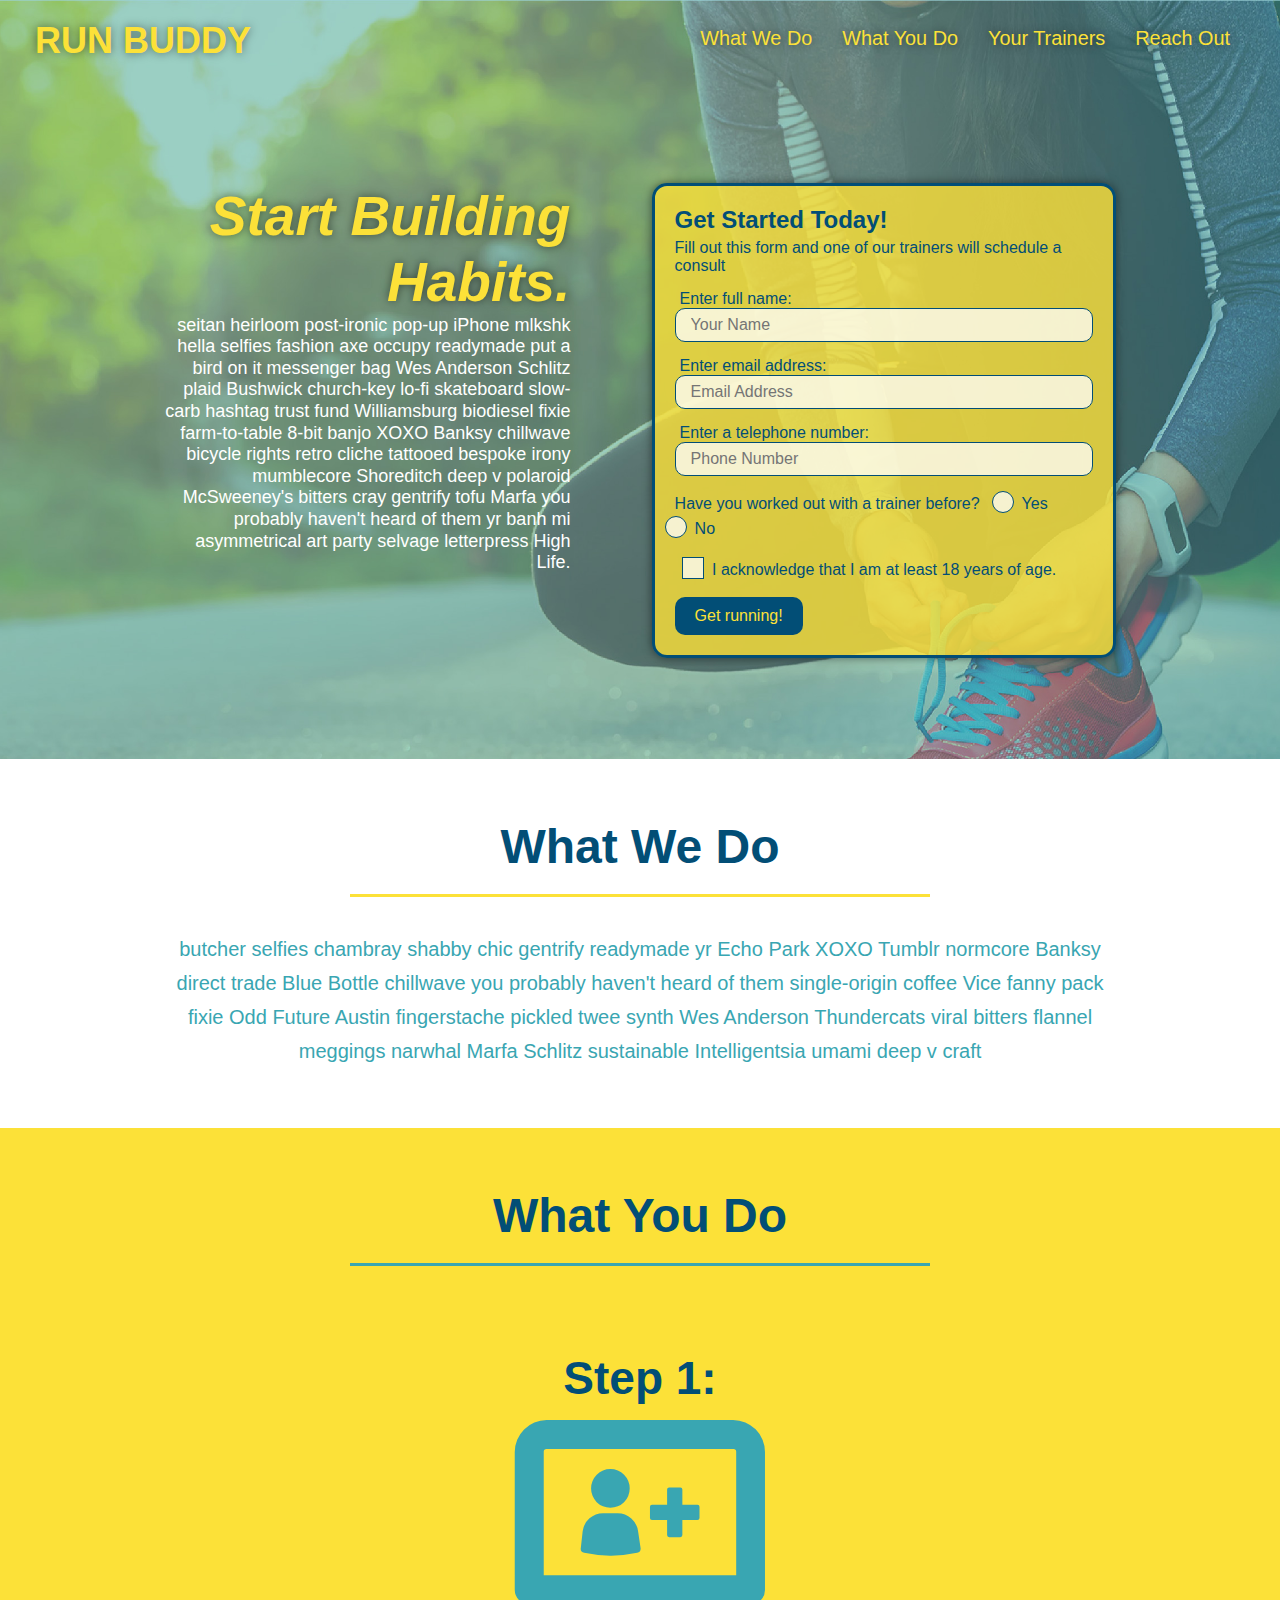
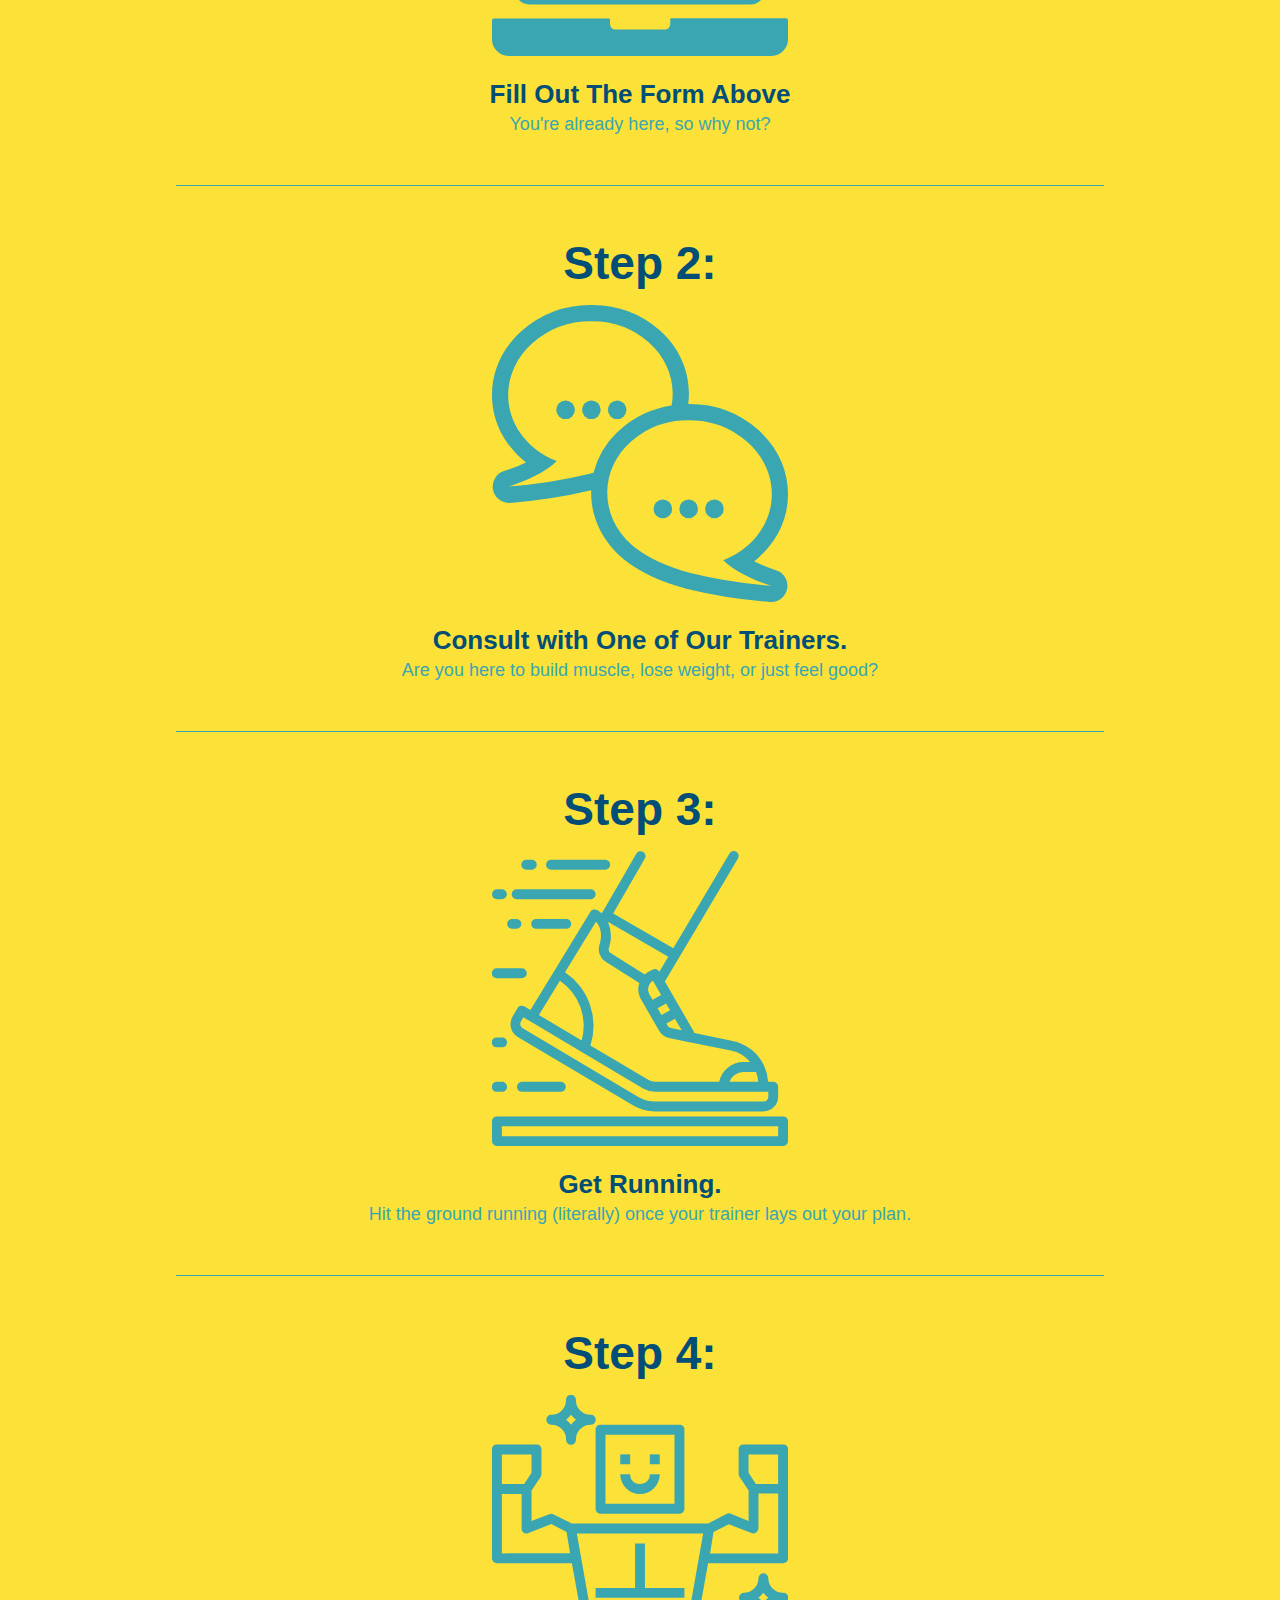
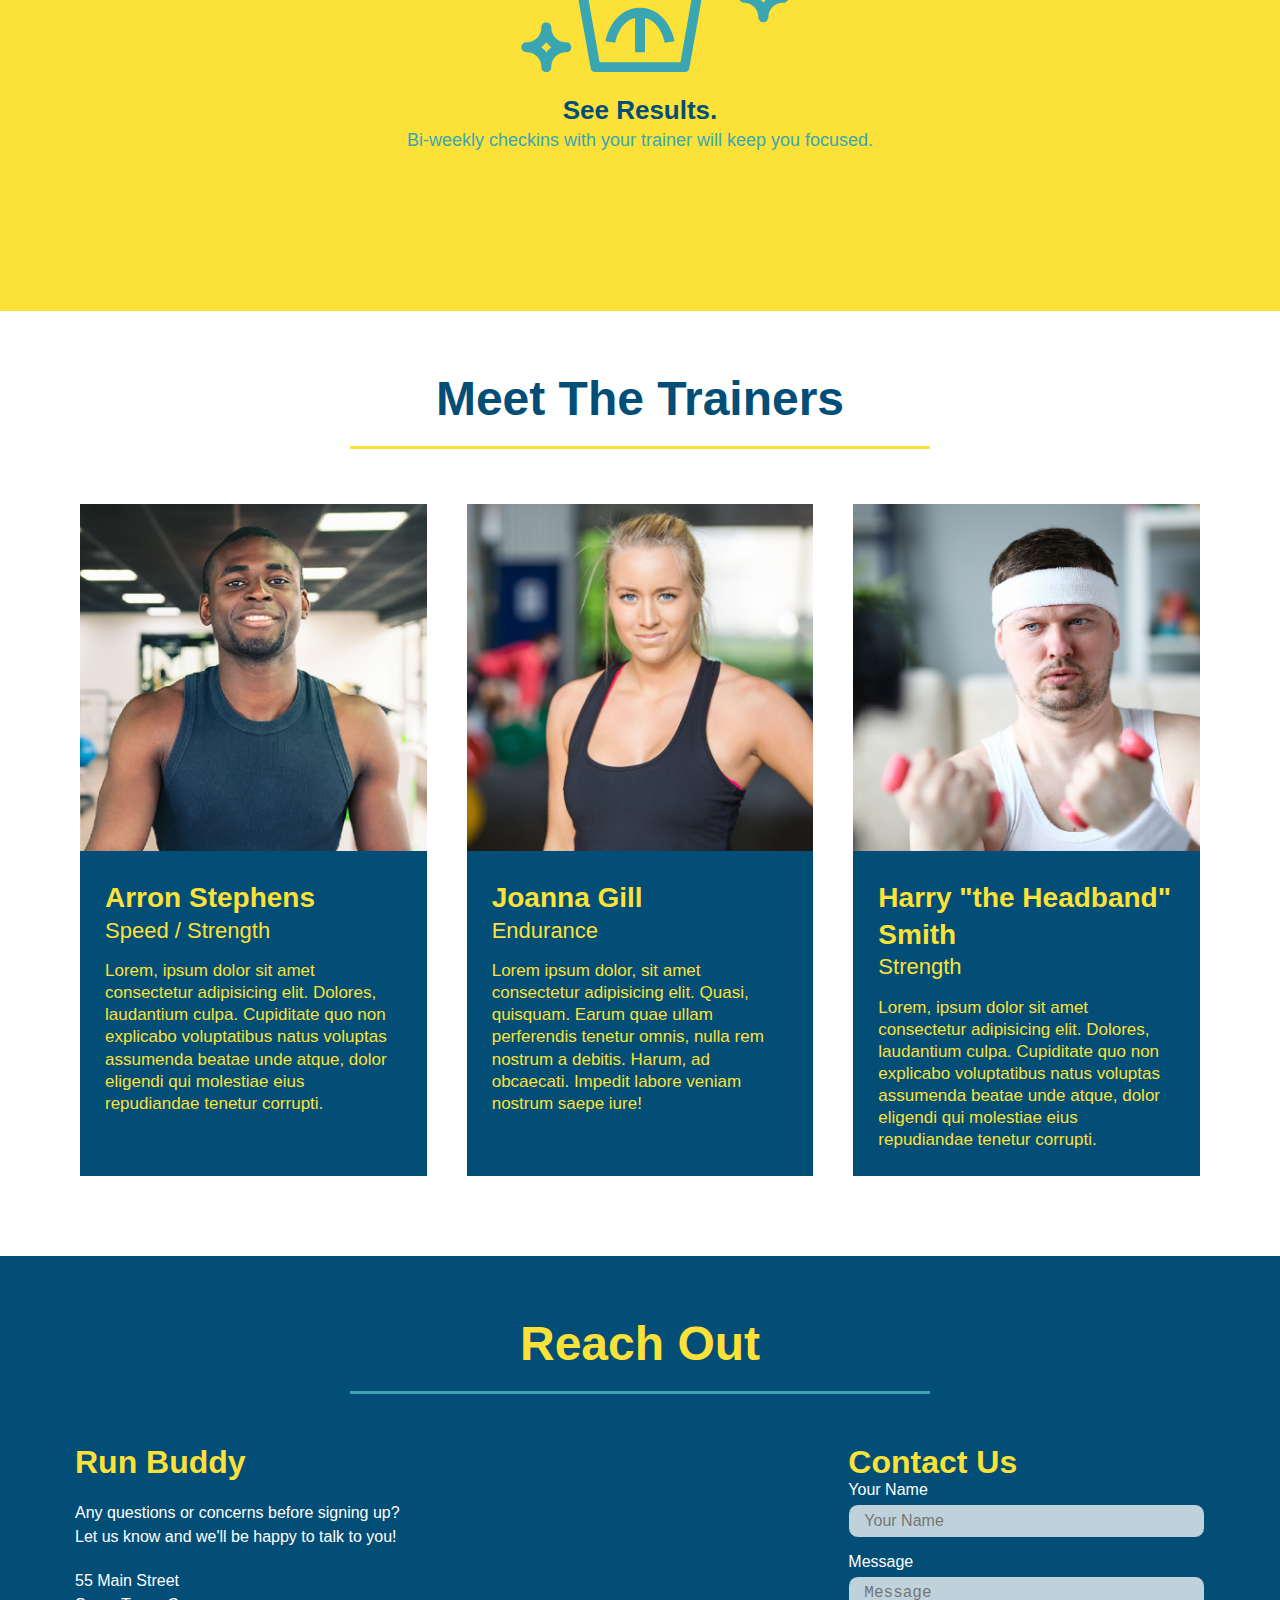
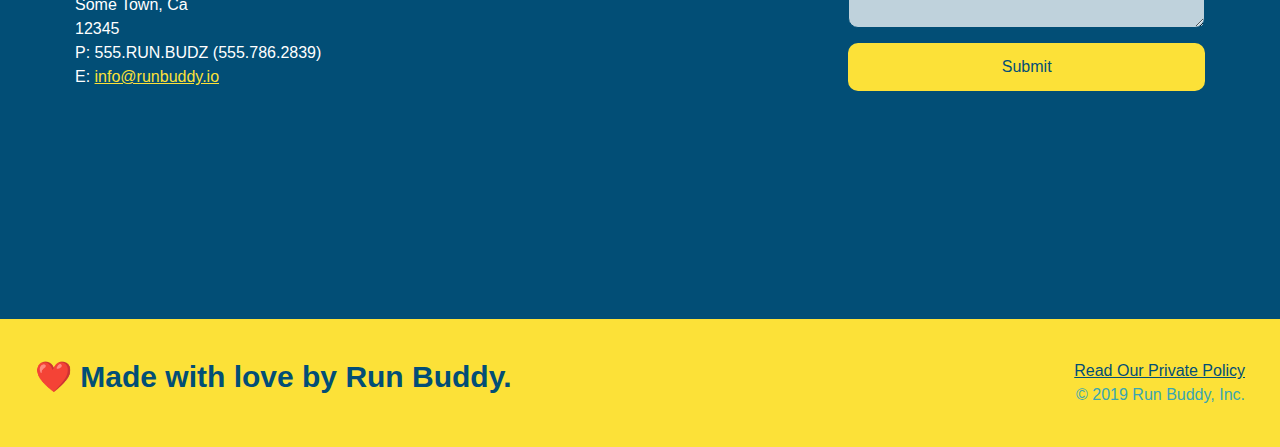
<file: index.html>
<!DOCTYPE html>
<html lang="en">
    <head>
        <link rel="stylesheet" href="./assets/css/style.css" />
        <meta charset="utf-8" />
        <meta name="viewport" content="width=device-width, initial-scale=1.0"/>
        <title>Run Buddy</title>
    </head>
    <body>

    <!--navigation-->    
        <header>
            <h1>
                <a href="./index.html">RUN BUDDY</a>
            </h1>
                <nav>
                    <!--unordered list element-->
                        <ul>
                        <!--list item element-->    
                            <li>
                                <!--anchor element-->
                                    <a href="#what-we-do">What We Do</a>
                            </li>
                            <li>
                                    <a href="#what-you-do">What You Do</a>
                            </li>
                            <li>
                                    <a href="#your-trainers">Your Trainers</a>
                            </li>
                            <li>
                                    <a href="#reach-out">Reach Out</a>
                            </li>
                        </ul>
                </nav>
        </header>
    
    <!--hero/jumbotron-->
        <section class="hero">
            <div class="hero-cta">
                <h2>Start Building Habits.</h2>
                <p>
                  seitan heirloom post-ironic pop-up iPhone mlkshk hella selfies fashion axe occupy readymade put a bird on it messenger bag Wes Anderson Schlitz plaid Bushwick church-key lo-fi skateboard slow-carb hashtag trust fund Williamsburg biodiesel fixie farm-to-table 8-bit banjo XOXO Banksy chillwave bicycle rights retro cliche tattooed bespoke irony mumblecore Shoreditch deep v polaroid McSweeney's bitters cray gentrify tofu Marfa you probably haven't heard of them yr banh mi asymmetrical art party selvage letterpress High Life.
                </p>
              </div>
            <div class="hero-form">
                <h3>Get Started Today!</h3>
                <p>Fill out this form and one of our trainers will schedule a consult</p>
                    <!--add form element-->
                        <form>
                            <label for="name">Enter full name:</label>
                            <input type="text" placeholder="Your Name" name="name" id="name" class="form-input"/>
                            <label for="email">Enter email address:</label>
                            <input type="email" placeholder="Email Address" name="email" id="email" class="form-input"/>
                            <label for="phone">Enter a telephone number:</label>
                            <input type="phone" placeholder="Phone Number" name="phone" id="phone" class="form-input"/>
                                <p>
                                    Have you worked out with a trainer before?
                                    <span class="radio-wrapper">
                                        <input type="radio" name="trainer-confirm" id="trainer-yes" />
                                        <label for="trainer-yes">Yes</label>
                                    </span>
                                    <span class="radio-wrapper">
                                        <input type="radio" name="trainer-confirm" id="trainer-no" />
                                        <label for="trainer-no">No</label>
                                    </span>
                                </p>
                                <p>
                                    <span class="checkbox-wrapper">
                                        <input type="checkbox" name="age-confirm" id="checkbox" />
                                        <label for="checkbox">I acknowledge that I am at least 18 years of age.</label>
                                    </span>
                                </p>
                                <button type="submit">Get running!</button>
                        </form>
            </div>
        </section>

    <!--"what we do" section-->    
        <section id="what-we-do" class="intro">
            <div class="flex-row">
            <h2 class="section-title primary-border">What We Do</h2>
            </div>
                <div class="flex-row">
                <p>
                    butcher selfies chambray shabby chic gentrify readymade yr Echo Park XOXO Tumblr normcore Banksy direct trade Blue Bottle chillwave you probably haven't heard of them single-origin coffee Vice fanny pack fixie Odd Future Austin fingerstache pickled twee synth Wes Anderson Thundercats viral bitters flannel meggings narwhal Marfa Schlitz sustainable Intelligentsia umami deep v craft
                </p>
                </div>
        </section>
    <!--"what you do" section-->
        <section id="what-you-do" class="steps">
            <div class="flex-row">
            <h2 class="section-title secondary-border">What You Do</h2>
            </div>

                <div class="step">
                    <h3>Step 1:</h3>
                    <div class="step-info">
                        <div class="step-img"> 
                            <img src="assets/images/step-1.svg" alt="" />
                        </div>    
                        <div class="step-text"> 
                            <h4>Fill Out The Form Above</h4>   
                            <p>You're already here, so why not?</p>
                        </div>
                    </div>    
                </div>    

                <div class="step">
                    <h3>Step 2:</h3>
                    <div class="step-info">
                        <div class="step-img">
                            <img src="assets/images/step-2.svg" alt="" />    
                    </div>    
                    <div class="step-text">
                            <h4>Consult with One of Our Trainers.</h4>
                            <p>Are you here to build muscle, lose weight, or just feel good?</p>
                        </div>    
                    </div>    
                </div>
                
                <div class="step">
                    <h3>Step 3: </h3>
                    <div class="step-info">
                        <div class="step-img">
                            <img src="assets/images/step-3.svg" alt="" />
                    </div>
                    <div class="step-text">
                            <h4>Get Running.</h4>
                            <p>Hit the ground running (literally) once your trainer lays out your plan.</p>
                        </div>    
                    </div>
                </div>

                <div class="step">
                    <h3>Step 4:</h3>
                    <div class="step-info">
                        <div class="step-img">
                            <img src="assets/images/step-4.svg" alt="" />
                    </div>
                    <div class="step-text">
                            <h4>See Results.</h4>
                            <p>Bi-weekly checkins with your trainer will keep you focused.</p>
                        </div>
                    </div>
                </div>

        </section>

    <!--"meet the trainers" section-->
        <section id="your-trainers">
            <div class="flex-row">
            <h2 class="section-title primary-border">Meet The Trainers</h2>
            </div>

                <!--first trainer bio-->
            <div class="trainers">    

                <article class="trainer">
                    <img src="assets/images/trainer-1.jpg" alt="Arron Stephens in his workout clothes, ready to pump iron"/>
                        <div class="trainer-bio">
                            <h3 class="trainer-name">Arron Stephens</h3>
                            <h4 class="trainer-role">Speed / Strength</h4>
                            <p>
                                Lorem, ipsum dolor sit amet consectetur adipisicing elit. Dolores, laudantium culpa. Cupiditate quo non explicabo voluptatibus natus voluptas assumenda beatae unde atque, dolor eligendi qui molestiae eius repudiandae tenetur corrupti.
                            </p>
                        </div>
                </article>
            
                <!--second trainer bio-->
            
                <article class="trainer">
                    <img src="assets/images/trainer-2.jpg" alt="Joanna Gill cooling off after a workout"/>
                        <div class="trainer-bio">
                            <h3 class="trainer-name">Joanna Gill</h3>
                            <h4 class="trainer-role">Endurance</h4>
                            <p>
                                Lorem ipsum dolor, sit amet consectetur adipisicing elit. Quasi, quisquam. Earum quae ullam perferendis tenetur omnis, nulla rem nostrum a debitis. Harum, ad obcaecati. Impedit labore veniam nostrum saepe iure!
                            </p>
                        </div>
                </article>
            
                <!--third trainer bio-->
           
                <article class="trainer">
                    <img src="assets/images/trainer-3.jpg" alt="Harry Smith wearing a headband lifting comically small pink weights"/>
                        <div class="trainer-bio">
                            <h3 class="trainer-name">Harry "the Headband" Smith</h3>
                            <h4 class="trainer-role">Strength</h4>
                            <p>
                                Lorem, ipsum dolor sit amet consectetur adipisicing elit. Dolores, laudantium culpa. Cupiditate quo non explicabo voluptatibus natus voluptas assumenda beatae unde atque, dolor eligendi qui molestiae eius repudiandae tenetur corrupti.
                            </p>
                        </div>
                </article>

            </div>

        </section>

    <!--"reach out" section-->
        <section id="reach-out" class="contact">
            <div class="flex-row">
            <h2 class="section-title secondary-border">Reach Out</h2>
            </div>
                <div class="contact-info">
                    <div>
                        <h3>Run Buddy</h3>
                        <p>
                            Any questions or concerns before signing up? <br> 
                            Let us know and we'll be happy to talk to you!
                        </p>
                        <address>
                            55 Main Street <br>
                            Some Town, Ca <br>
                            12345 <br>
                            P: 555.RUN.BUDZ (555.786.2839) <br>
                            E: <a href="mailto:info@runbuddy.io">info@runbuddy.io</a>
                        </address>
                    </div>

                    <div class="contact-form">
                        <h3>Contact Us</h3>
                        <form>
                           <label for="contact-name">Your Name</label>
                           <input type="text" id="contact-name" placeholder="Your Name" />
                      
                           <label for="contact-message">Message</label>
                           <textarea id="contact-message" placeholder="Message"></textarea>
                      
                           <button type="submit">Submit</button>
                          </form>
                      </div>

                    <iframe src="https://www.google.com/maps/embed?pb=!1m18!1m12!1m3!1d2932.0884451935235!2d-84.48436594865197!3d42.7018479790632!2m3!1f0!2f0!3f0!3m2!1i1024!2i768!4f13.1!3m3!1m2!1s0x8822c259da888d63%3A0x6e9898ab05aa3b3f!2sMichigan%20State%20University!5e0!3m2!1sen!2sus!4v1643649991182!5m2!1sen!2sus" 
                    width="600" height="450" style="border:0;" allowfullscreen="" loading="lazy"></iframe>      
            </div>
        </section>
        
<!--footer-->
        <footer>
        <h2>❤️ Made with love by Run Buddy.</h2>
            <div>
                <a href="./private-policy.html"> Read Our Private Policy</a><br />
                &copy; 2019 Run Buddy, Inc.
            </div>
        </footer>
    </body>
</html>
</file>
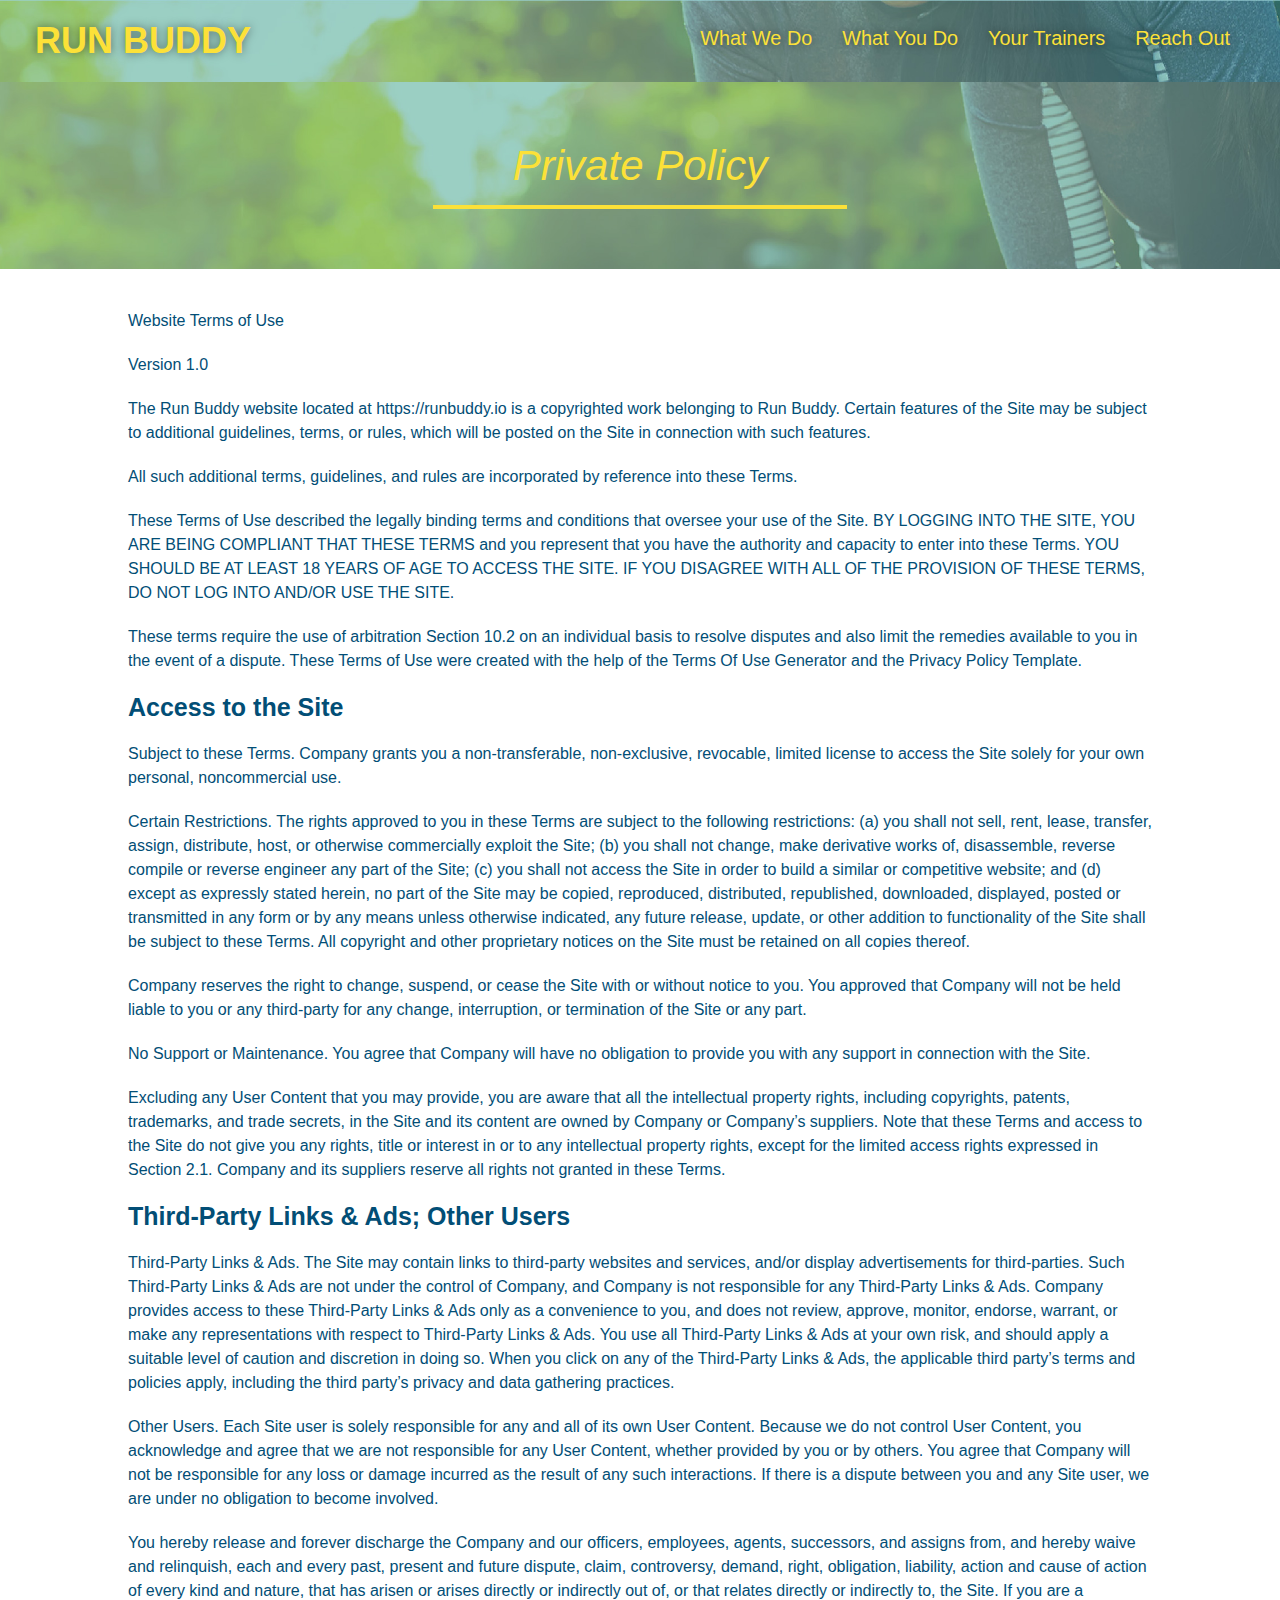
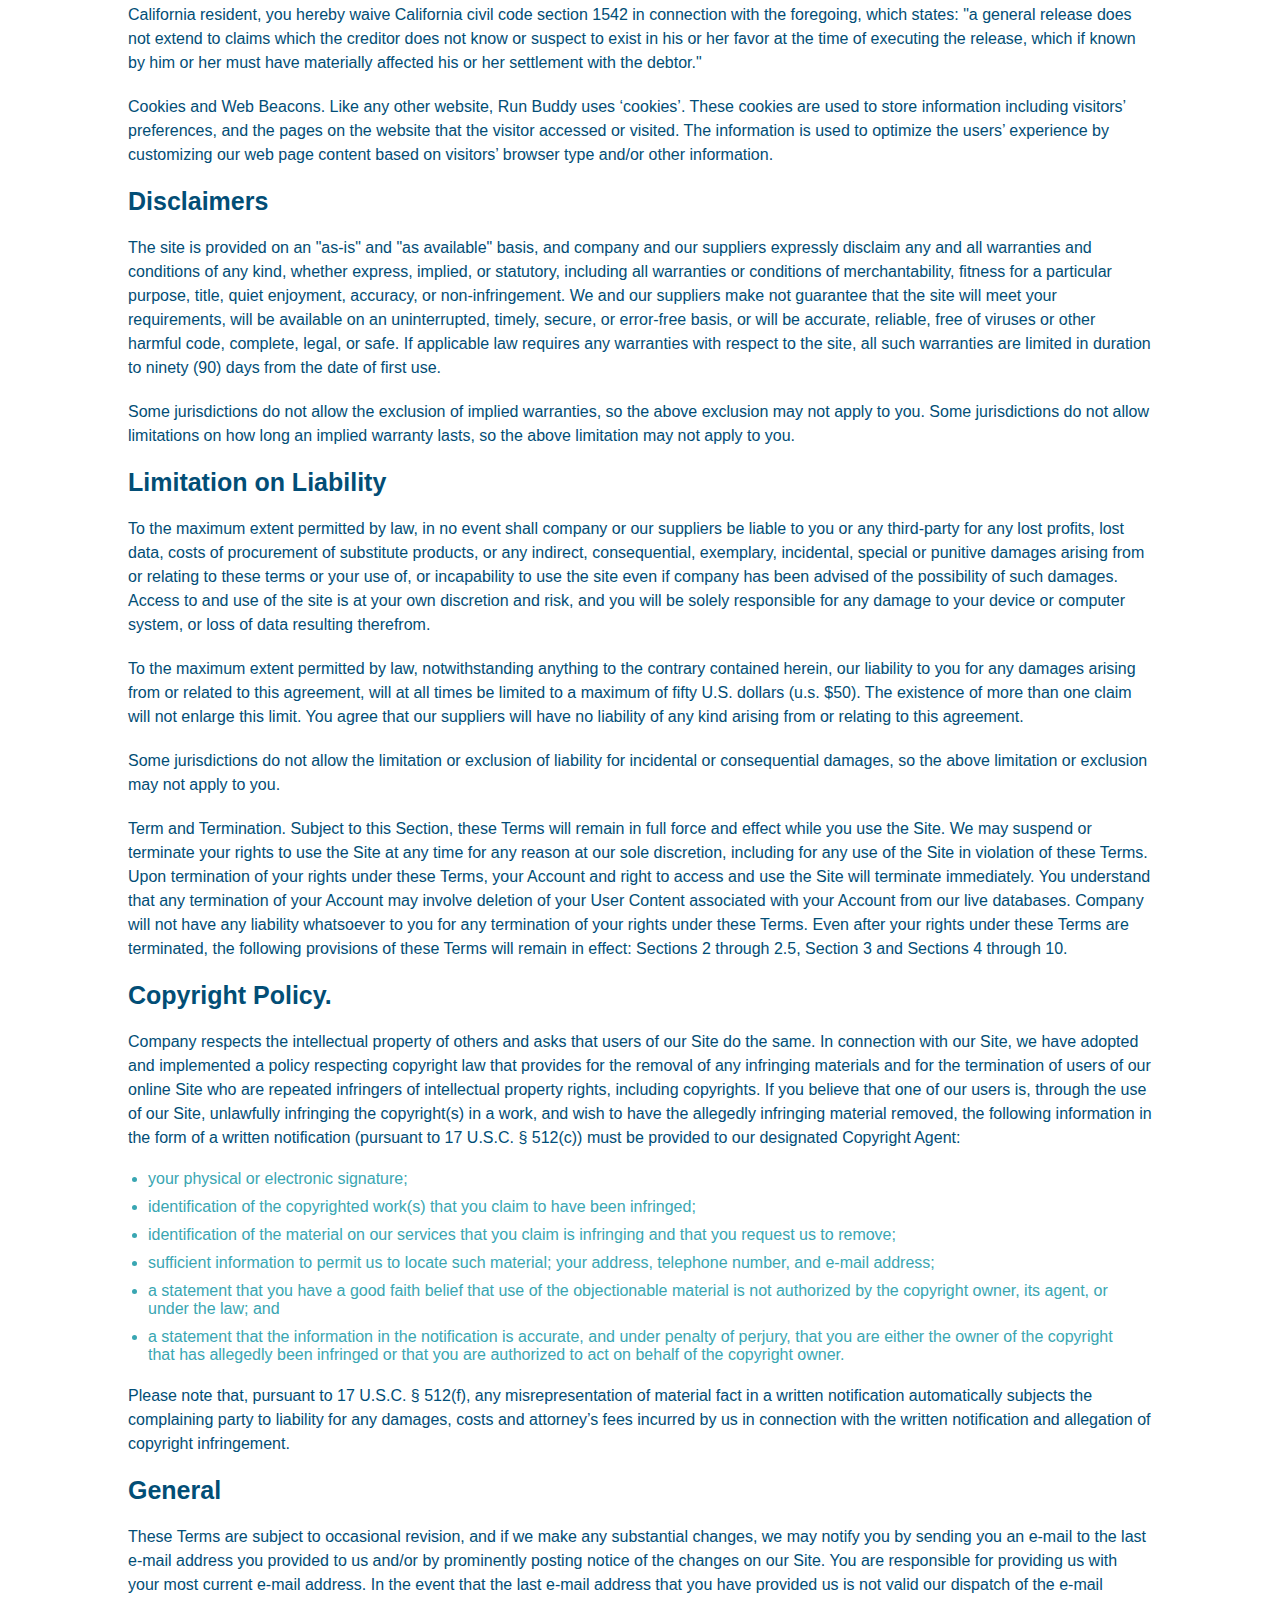
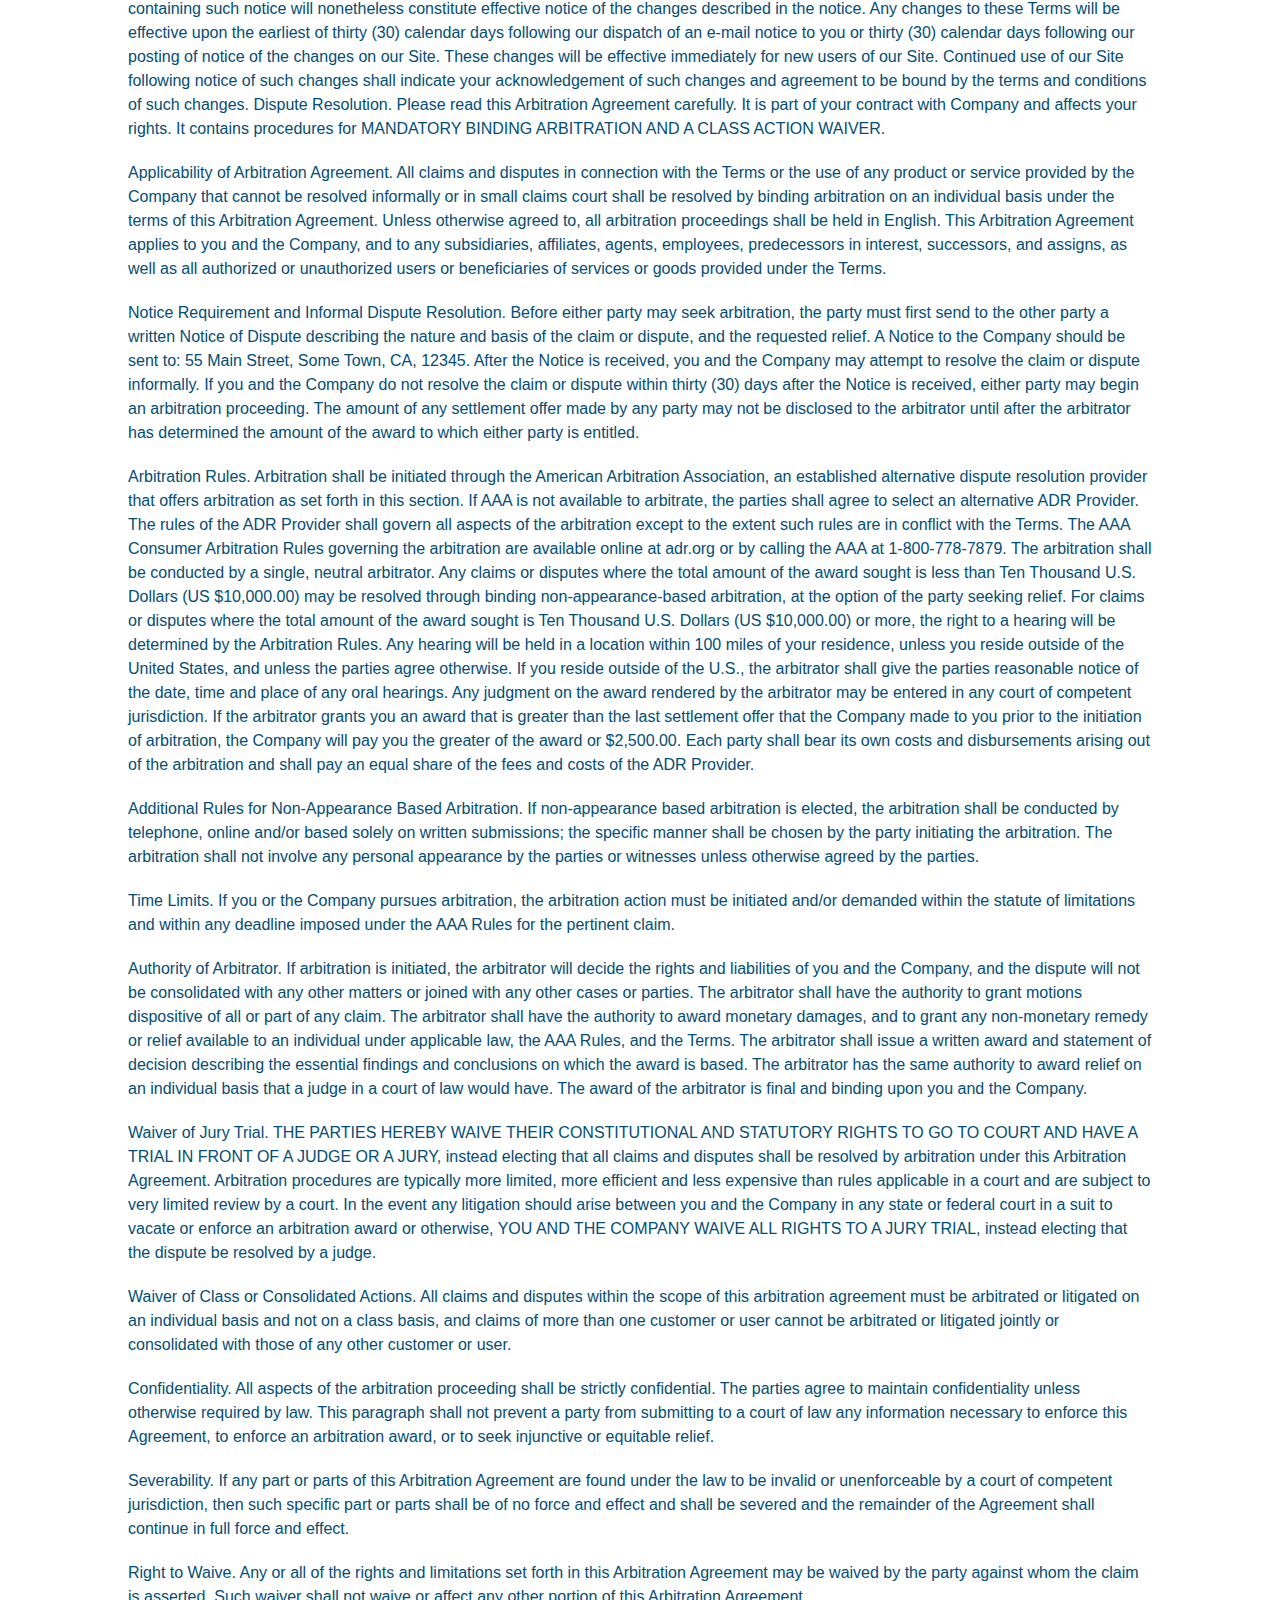
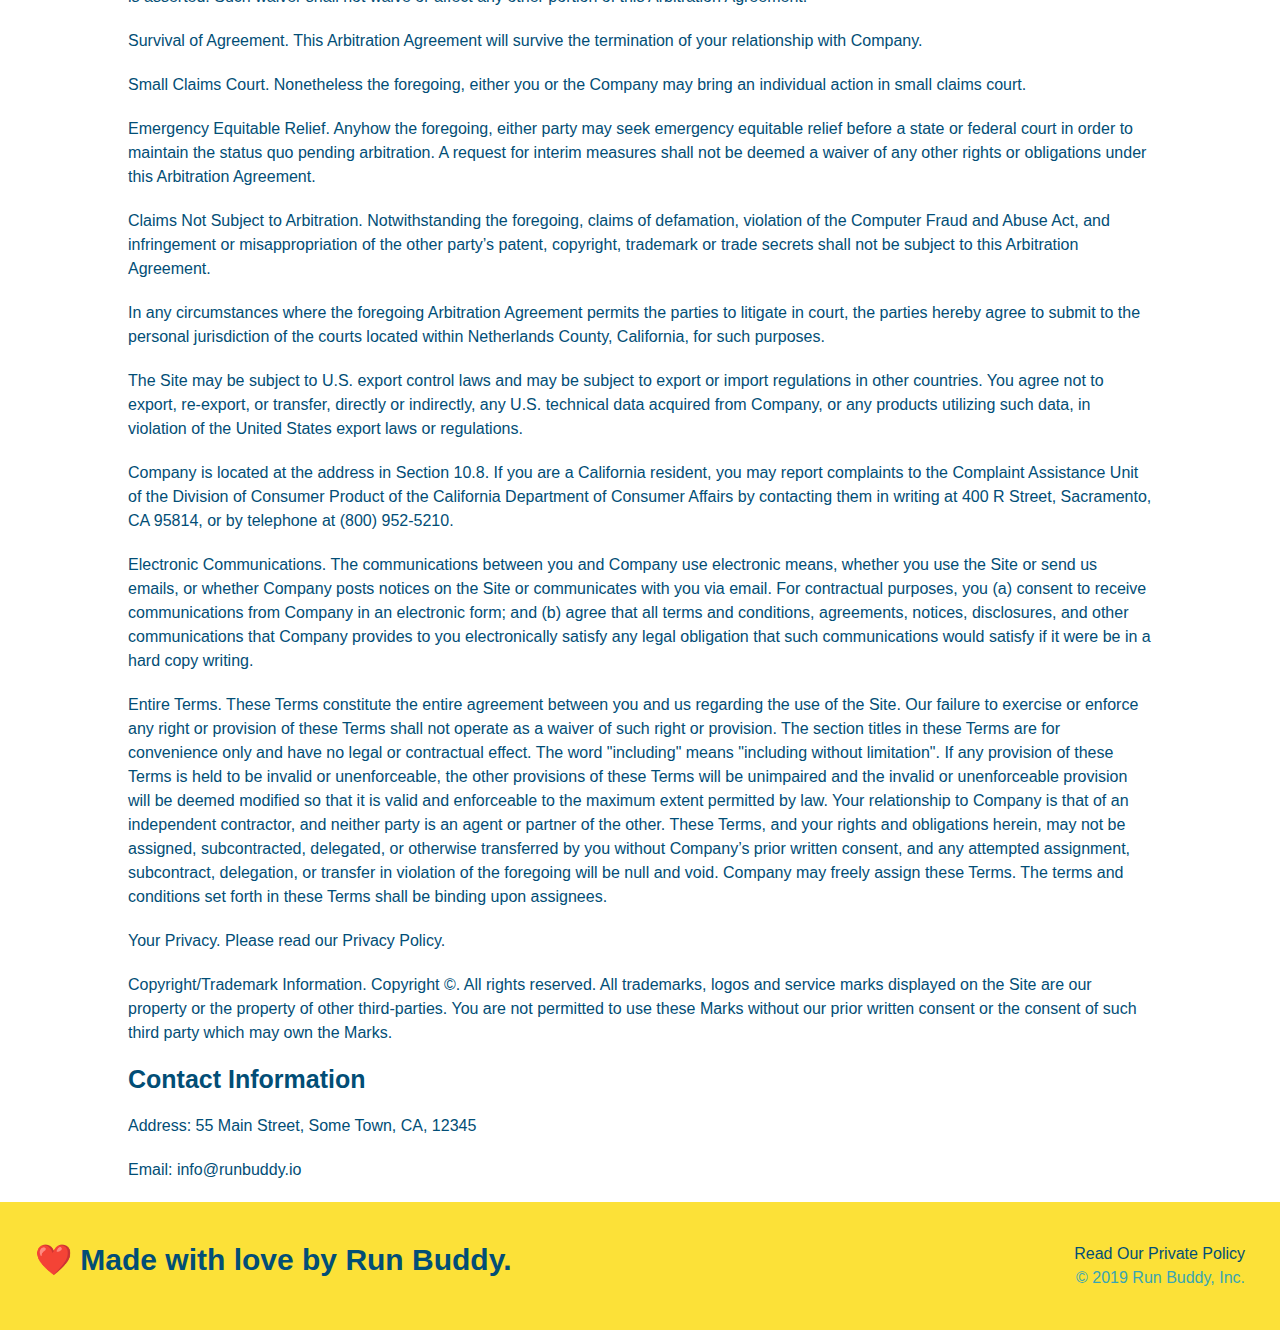
<file: private-policy.html>
<!DOCTYPE html>
<html lang="en">
    <head>
        <link rel="stylesheet" href="assets/css/style.css">
        <link rel="stylesheet" href="assets/secondary-styles.css">
        <meta charset="UTF-8"/>
        <meta name="viewport" content="width=device-width, initial-scale=1.0"/>
        <title>Private Policy - Run Buddy</title>
    </head>
    <body>
<!--navigation-->    
        <header>
            <h1>
                <a href="/">RUN BUDDY</a>
            </h1>
                <nav>
                    <!--unordered list element-->
                        <ul>
                        <!--list item element-->    
                            <li>
                                <!--anchor element-->
                                    <a href="index.html#what-we-do">What We Do</a>
                            </li>
                            <li>
                                    <a href="index.html#what-you-do">What You Do</a>
                            </li>
                            <li>
                                    <a href="index.html#your-trainers">Your Trainers</a>
                            </li>
                            <li>
                                    <a href="index.html#reach-out">Reach Out</a>
                            </li>
                        </ul>
                </nav>
        </header>
        <section class="hero">
            <h2 class="page-title">Private Policy</h2>

        </section>
        <article class="secondary-content">
            <p>
                Website Terms of Use
              </p>
        
              <p>
                Version 1.0
              </p>
        
              <p>
                The Run Buddy website located at https://runbuddy.io is a copyrighted work belonging to Run Buddy. Certain
                features of the Site may be subject to additional guidelines, terms, or rules, which will be posted on the Site
                in connection with such features.
              </p>
        
              <p>
                All such additional terms, guidelines, and rules are incorporated by reference into these Terms.
              </p>
        
              <p>
                These Terms of Use described the legally binding terms and conditions that oversee your use of the Site. BY
                LOGGING INTO THE SITE, YOU ARE BEING COMPLIANT THAT THESE TERMS and you represent that you have the authority
                and capacity to enter into these Terms. YOU SHOULD BE AT LEAST 18 YEARS OF AGE TO ACCESS THE SITE. IF YOU
                DISAGREE WITH ALL OF THE PROVISION OF THESE TERMS, DO NOT LOG INTO AND/OR USE THE SITE.
              </p>
        
              <p>
                These terms require the use of arbitration Section 10.2 on an individual basis to resolve disputes and also
                limit the remedies available to you in the event of a dispute. These Terms of Use were created with the help of
                the Terms Of Use Generator and the Privacy Policy Template.
              </p>
        
              <h3>
                Access to the Site
              </h3>
        
              <p>
                Subject to these Terms. Company grants you a non-transferable, non-exclusive, revocable, limited license to
                access the Site solely for your own personal, noncommercial use.
              </p>
        
              <p>
                Certain Restrictions. The rights approved to you in these Terms are subject to the following restrictions: (a)
                you shall not sell, rent, lease, transfer, assign, distribute, host, or otherwise commercially exploit the Site;
                (b) you shall not change, make derivative works of, disassemble, reverse compile or reverse engineer any part of
                the Site; (c) you shall not access the Site in order to build a similar or competitive website; and (d) except
                as expressly stated herein, no part of the Site may be copied, reproduced, distributed, republished, downloaded,
                displayed, posted or transmitted in any form or by any means unless otherwise indicated, any future release,
                update, or other addition to functionality of the Site shall be subject to these Terms. All copyright and other
                proprietary notices on the Site must be retained on all copies thereof.
              </p>
        
              <p>
                Company reserves the right to change, suspend, or cease the Site with or without notice to you. You approved
                that Company will not be held liable to you or any third-party for any change, interruption, or termination of
                the Site or any part.
              </p>
        
              <p>
                No Support or Maintenance. You agree that Company will have no obligation to provide you with any support in
                connection with the Site.
              </p>
        
              <p>
                Excluding any User Content that you may provide, you are aware that all the intellectual property rights,
                including copyrights, patents, trademarks, and trade secrets, in the Site and its content are owned by Company
                or Company’s suppliers. Note that these Terms and access to the Site do not give you any rights, title or
                interest in or to any intellectual property rights, except for the limited access rights expressed in Section
                2.1. Company and its suppliers reserve all rights not granted in these Terms.
              </p>
        
              <h3>
                Third-Party Links & Ads; Other Users
              </h3>
        
              <p>
                Third-Party Links & Ads. The Site may contain links to third-party websites and services, and/or display
                advertisements for third-parties. Such Third-Party Links & Ads are not under the control of Company, and Company
                is not responsible for any Third-Party Links & Ads. Company provides access to these Third-Party Links & Ads
                only as a convenience to you, and does not review, approve, monitor, endorse, warrant, or make any
                representations with respect to Third-Party Links & Ads. You use all Third-Party Links & Ads at your own risk,
                and should apply a suitable level of caution and discretion in doing so. When you click on any of the
                Third-Party Links & Ads, the applicable third party’s terms and policies apply, including the third party’s
                privacy and data gathering practices.
              </p>
        
              <p>
                Other Users. Each Site user is solely responsible for any and all of its own User Content. Because we do not
                control User Content, you acknowledge and agree that we are not responsible for any User Content, whether
                provided by you or by others. You agree that Company will not be responsible for any loss or damage incurred as
                the result of any such interactions. If there is a dispute between you and any Site user, we are under no
                obligation to become involved.
              </p>
        
              <p>
                You hereby release and forever discharge the Company and our officers, employees, agents, successors, and
                assigns from, and hereby waive and relinquish, each and every past, present and future dispute, claim,
                controversy, demand, right, obligation, liability, action and cause of action of every kind and nature, that has
                arisen or arises directly or indirectly out of, or that relates directly or indirectly to, the Site. If you are
                a California resident, you hereby waive California civil code section 1542 in connection with the foregoing,
                which states: "a general release does not extend to claims which the creditor does not know or suspect to exist
                in his or her favor at the time of executing the release, which if known by him or her must have materially
                affected his or her settlement with the debtor."
              </p>
        
              <p>
                Cookies and Web Beacons. Like any other website, Run Buddy uses ‘cookies’. These cookies are used to store
                information including visitors’ preferences, and the pages on the website that the visitor accessed or visited.
                The information is used to optimize the users’ experience by customizing our web page content based on visitors’
                browser type and/or other information.
              </p>
        
              <h3>
                Disclaimers
              </h3>
        
              <p>
                The site is provided on an "as-is" and "as available" basis, and company and our suppliers expressly disclaim
                any and all warranties and conditions of any kind, whether express, implied, or statutory, including all
                warranties or conditions of merchantability, fitness for a particular purpose, title, quiet enjoyment, accuracy,
                or non-infringement. We and our suppliers make not guarantee that the site will meet your requirements, will be
                available on an uninterrupted, timely, secure, or error-free basis, or will be accurate, reliable, free of
                viruses or other harmful code, complete, legal, or safe. If applicable law requires any warranties with respect
                to the site, all such warranties are limited in duration to ninety (90) days from the date of first use.
              </p>
        
              <p>
                Some jurisdictions do not allow the exclusion of implied warranties, so the above exclusion may not apply to
                you. Some jurisdictions do not allow limitations on how long an implied warranty lasts, so the above limitation
                may not apply to you.
              </p>
        
              <h3>
                Limitation on Liability
              </h3>
        
              <p>
                To the maximum extent permitted by law, in no event shall company or our suppliers be liable to you or any
                third-party for any lost profits, lost data, costs of procurement of substitute products, or any indirect,
                consequential, exemplary, incidental, special or punitive damages arising from or relating to these terms or
                your use of, or incapability to use the site even if company has been advised of the possibility of such
                damages. Access to and use of the site is at your own discretion and risk, and you will be solely responsible
                for any damage to your device or computer system, or loss of data resulting therefrom.
              </p>
        
              <p>
                To the maximum extent permitted by law, notwithstanding anything to the contrary contained herein, our liability
                to you for any damages arising from or related to this agreement, will at all times be limited to a maximum of
                fifty U.S. dollars (u.s. $50). The existence of more than one claim will not enlarge this limit. You agree that
                our suppliers will have no liability of any kind arising from or relating to this agreement.
              </p>
        
              <p>
                Some jurisdictions do not allow the limitation or exclusion of liability for incidental or consequential
                damages, so the above limitation or exclusion may not apply to you.
              </p>
        
              <p>
                Term and Termination. Subject to this Section, these Terms will remain in full force and effect while you use
                the Site. We may suspend or terminate your rights to use the Site at any time for any reason at our sole
                discretion, including for any use of the Site in violation of these Terms. Upon termination of your rights under
                these Terms, your Account and right to access and use the Site will terminate immediately. You understand that
                any termination of your Account may involve deletion of your User Content associated with your Account from our
                live databases. Company will not have any liability whatsoever to you for any termination of your rights under
                these Terms. Even after your rights under these Terms are terminated, the following provisions of these Terms
                will remain in effect: Sections 2 through 2.5, Section 3 and Sections 4 through 10.
              </p>
        
              <h3>
                Copyright Policy.
              </h3>
        
              <p>
                Company respects the intellectual property of others and asks that users of our Site do the same. In connection
                with our Site, we have adopted and implemented a policy respecting copyright law that provides for the removal
                of any infringing materials and for the termination of users of our online Site who are repeated infringers of
                intellectual property rights, including copyrights. If you believe that one of our users is, through the use of
                our Site, unlawfully infringing the copyright(s) in a work, and wish to have the allegedly infringing material
                removed, the following information in the form of a written notification (pursuant to 17 U.S.C. § 512(c)) must
                be provided to our designated Copyright Agent:
              </p>
        
              <ul>
                <li>
                  your physical or electronic signature;
                </li>
                <li>
                  identification of the copyrighted work(s) that you claim to have been infringed;
                </li>
                <li>
                  identification of the material on our services that you claim is infringing and that you request us to remove;
                </li>
                <li>
                  sufficient information to permit us to locate such material; your address, telephone number, and e-mail
                  address;
                </li>
                <li>
                  a statement that you have a good faith belief that use of the objectionable material is not authorized by the
                  copyright owner, its agent, or under the law; and
                </li>
                <li>
                  a statement that the information in the notification is accurate, and under penalty of perjury, that you are
                  either the owner of the copyright that has allegedly been infringed or that you are authorized to act on
                  behalf of the copyright owner.
                </li>
              </ul>
        
              <p>
                Please note that, pursuant to 17 U.S.C. § 512(f), any misrepresentation of material fact in a written
                notification automatically subjects the complaining party to liability for any damages, costs and attorney’s
                fees incurred by us in connection with the written notification and allegation of copyright infringement.
              </p>
        
              <h3>
                General
              </h3>
        
              <p>
                These Terms are subject to occasional revision, and if we make any substantial changes, we may notify you by
                sending you an e-mail to the last e-mail address you provided to us and/or by prominently posting notice of the
                changes on our Site. You are responsible for providing us with your most current e-mail address. In the event
                that the last e-mail address that you have provided us is not valid our dispatch of the e-mail containing such
                notice will nonetheless constitute effective notice of the changes described in the notice. Any changes to these
                Terms will be effective upon the earliest of thirty (30) calendar days following our dispatch of an e-mail
                notice to you or thirty (30) calendar days following our posting of notice of the changes on our Site. These
                changes will be effective immediately for new users of our Site. Continued use of our Site following notice of
                such changes shall indicate your acknowledgement of such changes and agreement to be bound by the terms and
                conditions of such changes. Dispute Resolution. Please read this Arbitration Agreement carefully. It is part of
                your contract with Company and affects your rights. It contains procedures for MANDATORY BINDING ARBITRATION AND
                A CLASS ACTION WAIVER.
              </p>
        
              <p>
                Applicability of Arbitration Agreement. All claims and disputes in connection with the Terms or the use of any
                product or service provided by the Company that cannot be resolved informally or in small claims court shall be
                resolved by binding arbitration on an individual basis under the terms of this Arbitration Agreement. Unless
                otherwise agreed to, all arbitration proceedings shall be held in English. This Arbitration Agreement applies to
                you and the Company, and to any subsidiaries, affiliates, agents, employees, predecessors in interest,
                successors, and assigns, as well as all authorized or unauthorized users or beneficiaries of services or goods
                provided under the Terms.
              </p>
        
              <p>
                Notice Requirement and Informal Dispute Resolution. Before either party may seek arbitration, the party must
                first send to the other party a written Notice of Dispute describing the nature and basis of the claim or
                dispute, and the requested relief. A Notice to the Company should be sent to: 55 Main Street, Some Town, CA,
                12345. After the Notice is received, you and the Company may attempt to resolve the claim or dispute informally.
                If you and the Company do not resolve the claim or dispute within thirty (30) days after the Notice is received,
                either party may begin an arbitration proceeding. The amount of any settlement offer made by any party may not
                be disclosed to the arbitrator until after the arbitrator has determined the amount of the award to which either
                party is entitled.
              </p>
        
              <p>
                Arbitration Rules. Arbitration shall be initiated through the American Arbitration Association, an established
                alternative dispute resolution provider that offers arbitration as set forth in this section. If AAA is not
                available to arbitrate, the parties shall agree to select an alternative ADR Provider. The rules of the ADR
                Provider shall govern all aspects of the arbitration except to the extent such rules are in conflict with the
                Terms. The AAA Consumer Arbitration Rules governing the arbitration are available online at adr.org or by
                calling the AAA at 1-800-778-7879. The arbitration shall be conducted by a single, neutral arbitrator. Any
                claims or disputes where the total amount of the award sought is less than Ten Thousand U.S. Dollars (US
                $10,000.00) may be resolved through binding non-appearance-based arbitration, at the option of the party seeking
                relief. For claims or disputes where the total amount of the award sought is Ten Thousand U.S. Dollars (US
                $10,000.00) or more, the right to a hearing will be determined by the Arbitration Rules. Any hearing will be
                held in a location within 100 miles of your residence, unless you reside outside of the United States, and
                unless the parties agree otherwise. If you reside outside of the U.S., the arbitrator shall give the parties
                reasonable notice of the date, time and place of any oral hearings. Any judgment on the award rendered by the
                arbitrator may be entered in any court of competent jurisdiction. If the arbitrator grants you an award that is
                greater than the last settlement offer that the Company made to you prior to the initiation of arbitration, the
                Company will pay you the greater of the award or $2,500.00. Each party shall bear its own costs and
                disbursements arising out of the arbitration and shall pay an equal share of the fees and costs of the ADR
                Provider.
              </p>
        
              <p>
                Additional Rules for Non-Appearance Based Arbitration. If non-appearance based arbitration is elected, the
                arbitration shall be conducted by telephone, online and/or based solely on written submissions; the specific
                manner shall be chosen by the party initiating the arbitration. The arbitration shall not involve any personal
                appearance by the parties or witnesses unless otherwise agreed by the parties.
              </p>
        
              <p>
                Time Limits. If you or the Company pursues arbitration, the arbitration action must be initiated and/or demanded
                within the statute of limitations and within any deadline imposed under the AAA Rules for the pertinent claim.
              </p>
        
              <p>
                Authority of Arbitrator. If arbitration is initiated, the arbitrator will decide the rights and liabilities of
                you and the Company, and the dispute will not be consolidated with any other matters or joined with any other
                cases or parties. The arbitrator shall have the authority to grant motions dispositive of all or part of any
                claim. The arbitrator shall have the authority to award monetary damages, and to grant any non-monetary remedy
                or relief available to an individual under applicable law, the AAA Rules, and the Terms. The arbitrator shall
                issue a written award and statement of decision describing the essential findings and conclusions on which the
                award is based. The arbitrator has the same authority to award relief on an individual basis that a judge in a
                court of law would have. The award of the arbitrator is final and binding upon you and the Company.
              </p>
        
              <p>
                Waiver of Jury Trial. THE PARTIES HEREBY WAIVE THEIR CONSTITUTIONAL AND STATUTORY RIGHTS TO GO TO COURT AND HAVE
                A TRIAL IN FRONT OF A JUDGE OR A JURY, instead electing that all claims and disputes shall be resolved by
                arbitration under this Arbitration Agreement. Arbitration procedures are typically more limited, more efficient
                and less expensive than rules applicable in a court and are subject to very limited review by a court. In the
                event any litigation should arise between you and the Company in any state or federal court in a suit to vacate
                or enforce an arbitration award or otherwise, YOU AND THE COMPANY WAIVE ALL RIGHTS TO A JURY TRIAL, instead
                electing that the dispute be resolved by a judge.
              </p>
        
              <p>
                Waiver of Class or Consolidated Actions. All claims and disputes within the scope of this arbitration agreement
                must be arbitrated or litigated on an individual basis and not on a class basis, and claims of more than one
                customer or user cannot be arbitrated or litigated jointly or consolidated with those of any other customer or
                user.
              </p>
        
              <p>
                Confidentiality. All aspects of the arbitration proceeding shall be strictly confidential. The parties agree to
                maintain confidentiality unless otherwise required by law. This paragraph shall not prevent a party from
                submitting to a court of law any information necessary to enforce this Agreement, to enforce an arbitration
                award, or to seek injunctive or equitable relief.
              </p>
        
              <p>
                Severability. If any part or parts of this Arbitration Agreement are found under the law to be invalid or
                unenforceable by a court of competent jurisdiction, then such specific part or parts shall be of no force and
                effect and shall be severed and the remainder of the Agreement shall continue in full force and effect.
              </p>
        
              <p>
                Right to Waive. Any or all of the rights and limitations set forth in this Arbitration Agreement may be waived
                by the party against whom the claim is asserted. Such waiver shall not waive or affect any other portion of this
                Arbitration Agreement.
              </p>
        
              <p>
                Survival of Agreement. This Arbitration Agreement will survive the termination of your relationship with
                Company.
              </p>
        
              <p>
                Small Claims Court. Nonetheless the foregoing, either you or the Company may bring an individual action in small
                claims court.
              </p>
        
              <p>
                Emergency Equitable Relief. Anyhow the foregoing, either party may seek emergency equitable relief before a
                state or federal court in order to maintain the status quo pending arbitration. A request for interim measures
                shall not be deemed a waiver of any other rights or obligations under this Arbitration Agreement.
              </p>
        
              <p>
                Claims Not Subject to Arbitration. Notwithstanding the foregoing, claims of defamation, violation of the
                Computer Fraud and Abuse Act, and infringement or misappropriation of the other party’s patent, copyright,
                trademark or trade secrets shall not be subject to this Arbitration Agreement.
              </p>
        
              <p>
                In any circumstances where the foregoing Arbitration Agreement permits the parties to litigate in court, the
                parties hereby agree to submit to the personal jurisdiction of the courts located within Netherlands County,
                California, for such purposes.
              </p>
        
              <p>
                The Site may be subject to U.S. export control laws and may be subject to export or import regulations in other
                countries. You agree not to export, re-export, or transfer, directly or indirectly, any U.S. technical data
                acquired from Company, or any products utilizing such data, in violation of the United States export laws or
                regulations.
              </p>
        
              <p>
                Company is located at the address in Section 10.8. If you are a California resident, you may report complaints
                to the Complaint Assistance Unit of the Division of Consumer Product of the California Department of Consumer
                Affairs by contacting them in writing at 400 R Street, Sacramento, CA 95814, or by telephone at (800) 952-5210.
              </p>
        
              <p>
                Electronic Communications. The communications between you and Company use electronic means, whether you use the
                Site or send us emails, or whether Company posts notices on the Site or communicates with you via email. For
                contractual purposes, you (a) consent to receive communications from Company in an electronic form; and (b)
                agree that all terms and conditions, agreements, notices, disclosures, and other communications that Company
                provides to you electronically satisfy any legal obligation that such communications would satisfy if it were be
                in a hard copy writing.
              </p>
        
              <p>
                Entire Terms. These Terms constitute the entire agreement between you and us regarding the use of the Site. Our
                failure to exercise or enforce any right or provision of these Terms shall not operate as a waiver of such right
                or provision. The section titles in these Terms are for convenience only and have no legal or contractual
                effect. The word "including" means "including without limitation". If any provision of these Terms is held to be
                invalid or unenforceable, the other provisions of these Terms will be unimpaired and the invalid or
                unenforceable provision will be deemed modified so that it is valid and enforceable to the maximum extent
                permitted by law. Your relationship to Company is that of an independent contractor, and neither party is an
                agent or partner of the other. These Terms, and your rights and obligations herein, may not be assigned,
                subcontracted, delegated, or otherwise transferred by you without Company’s prior written consent, and any
                attempted assignment, subcontract, delegation, or transfer in violation of the foregoing will be null and void.
                Company may freely assign these Terms. The terms and conditions set forth in these Terms shall be binding upon
                assignees.
              </p>
        
              <p>
                Your Privacy. Please read our Privacy Policy.
              </p>
        
              <p>
                Copyright/Trademark Information. Copyright ©. All rights reserved. All trademarks, logos and service marks
                displayed on the Site are our property or the property of other third-parties. You are not permitted to use
                these Marks without our prior written consent or the consent of such third party which may own the Marks.
              </p>
        
              <h3>
                Contact Information
              </h3>
        
              <p>
                Address: 55 Main Street, Some Town, CA, 12345
              </p>
        
              <p>
                Email: info@runbuddy.io
              </p>
        


        </article>
   
    <!--footer-->
        <footer>
            <h2>❤️ Made with love by Run Buddy.</h2>
            <div>
                <a> Read Our Private Policy</a><br />
                &copy; 2019 Run Buddy, Inc.
            </div>
        </footer>



    </body>




</html>
</file>
<file: assets/css/style.css>
:root {
    --primary-color: #fce138;
    --secondary-color: #024e76;
    --tertiary-color: #39a6b2;
  }

* {
    margin: 0;
    padding: 0;
    box-sizing: border-box;
}

/* apply styles to <header> */
body {
    color: var(--tertiary-color);
    font-family: helvetica, arial, sans-serif;
}

/* apply styles to <header> */
header{
    padding: 20px 35px;
    background-color: var(--tertiary-color);
    display: flex;
    justify-content: space-between;
    flex-wrap: wrap;
    position: -webkit-sticky;
    position: sticky;
    top: 0;
    background-image: url("../images/hero-bg.jpeg");
    background-size: cover;
    background-position: center;
    background-attachment: fixed;
    background-position: 80%;
    z-index: 9999;
}

/* apply styles to <h1> and <a> elements under HTML nagivation note */
header h1 {
    font-weight: bold;
    font-size: 36px;
    color: var(--primary-color);
    margin: 0;
    text-shadow: 0 0 10px rgba(0, 0, 0, 0.5);
}
header a {
    text-decoration: none;
    color: var(--primary-color);
}
header nav {
    margin: 7px 0;
}
header nav ul {
    display: flex;
    justify-content: space-between;
    flex-wrap: wrap;
    align-items: center;
    list-style: none;
}
header nav ul li a {
    padding: 10px 15px;
    font-weight: lighter;
    font-size: 1.55vw;
    text-shadow: 0 0 10px rgba(0, 0, 0, 0.5);
}

/* Pseudo class hover element above */
header nav ul li a:hover {
    background: var(--primary-color);
    color: var(--secondary-color);
    border-radius: 15px;
    text-shadow: none;
  }

/* apply style to footer */
footer {
    background: var(--primary-color);
    width: 100%;
    padding: 40px 35px;
    display: flex;
    justify-content: space-between;
    flex-wrap: wrap;
}
footer h2 {
    color: var(--secondary-color);
    font-size: 30px;
    margin: 0;
}
footer div {
    line-height: 1.5;
    text-align: right;
}
footer a {
    color: var(--secondary-color);
}

/* padding to hero section*/
section {
    padding: 60px;
}

/* Hero style starts */
.hero {
    background-image: url("../images/hero-bg.jpeg");
    background-size: cover;
    background-position: center;
    display: flex;
    justify-content: center;
    flex-wrap: wrap;
    align-items: flex-start;
    background-attachment: fixed;
    background-position: 80%;
}
.hero-cta {
    width: 35%;
    text-align: right;
    margin: 3.5%;
    color: #fff;
    font-size: #fff;
    font-size: 18px;
    line-height: 1.2;
}
.hero-cta h2 {
    font-style: italic;
    font-size: 55px;
    color: var(--primary-color);
    text-shadow: 0 0 10px rgba(0, 0, 0, 0.5);
}
.hero-form {
    background-color: rgba(252, 225, 56, 0.8);
    color: var(--secondary-color);
    padding: 20px;
    border: solid 3px var(--secondary-color);
    width: 40%;
    margin: 3.5%;
    box-shadow: 0 0 10px rgba(0, 0, 0, 0.5);
    border-radius: 15px;
}
.hero-form h3 {
    font-size: 24px;
    margin: 0;
}
.hero-form p {
    margin: 5px 0 15px 0px;
}
.form-input {
    border: 1px solid var(--secondary-color);
    display: block;
    padding: 7px 15px;
    font-size: 16px;
    color: var(--secondary-color);
    width: 100%;
    margin-bottom: 15px;
    border-radius: 10px;
    background-color: rgba(255,255,255, 0.75);
}
/* creates a focus state for above*/
.form-input:focus {
    background-color: rgba(255,255,255, 1);
    outline: none;
  }
.hero-form label {
    margin: 0 5px;
}
.hero-form button {
    color: var(--primary-color);
    background-color: var(--secondary-color);
    border: none;
    padding: 10px 20px;
    font-size: 16px;
    border-radius: 10px;
}
/* add psuedo class hover element above*/
.hero-form button:hover {
    background-color: var(--tertiary-color);  
  }
  .checkbox-wrapper input, .radio-wrapper input {
    opacity: 0;
  }
.checkbox-wrapper label, .radio-wrapper label {
    position: relative;
    left: 10px;
    margin: 10px;
    line-height: 1.6;
  }
.checkbox-wrapper label::before, .radio-wrapper label::before {
    content: "";
    height: 20px;
    width: 20px;
    background: rgba(255, 255, 255, 0.75);  
    border: 1px solid var(--secondary-color);  
    position: absolute;
    top: -4px;
    left: -30px;
  }
.radio-wrapper label::before {
    border-radius: 50%;
  }
  .radio-wrapper label::after {
    content: "";
    width: 20px;
    height: 20px;
    border-radius: 50%;
    background: var(--secondary-color);
    position: absolute;
    left: -29px;
    top: -3px;
    background-image: radial-gradient(circle, var(--tertiary-color), var(--secondary-color));
  }
  .checkbox-wrapper label::after {
    content: "";
    height: 6px;
    width: 14px;
    border-left: 2px solid var(--secondary-color);
    border-bottom: 2px solid var(--secondary-color);
    position: absolute;
    left: -26px;
    top: 1px;
    transform: rotate(-58deg);
  }
  .checkbox-wrapper input + label::after, 
  .radio-wrapper input + label::after {
    content: none;
  }
  
  .checkbox-wrapper input:checked + label::after, 
  .radio-wrapper input:checked + label::after {
    content: "";
  }
/* Hero style ends */

/* what we do section */
.intro p {
    line-height: 1.7;
    color: var(--tertiary-color);
    width: 80%;
    font-size: 20px;
    margin: 0 auto;
    text-align: center;
}

/* what you do section*/
.steps {
    background: var(--primary-color);
}
.step {
    margin: 50px auto;
    padding-bottom: 50px;
    width: 80%;
    display: flex;
    flex-wrap: wrap;
    align-items: center;
    justify-content: space-between;
}
.step:not(:last-child) {
    border-bottom: 1px solid var(--tertiary-color);
}
.step h3 {
    color: var(--secondary-color);
    font-size: 46px;
    flex: 1 30%;
}
.step-info {
    flex: 2 70%;
    display: flex;
    flex-wrap: wrap;
    align-items: center;
}
.step-img {
    flex: 1 12%;
    margin-right: 20px;
}
.step-img img {
    max-width: 100%;
}
.step-text {
    flex: 12;
}
.step-text p {
    color: var(--tertiary-color);
    font-size: 18px;
}
.step-text h4 {
    font-size: 26px;
    line-height: 1.5;
    color:var(--secondary-color);
}
.section-title {
    font-size: 48px;
    color: var(--secondary-color);
    border-bottom: 3px solid;
    padding-bottom: 20px;
    text-align: center;
    margin: 0 auto 35px auto;
    width: 50%;
}
.primary-border {
    border-color: var(--primary-color);
    }
.secondary-border {
    border-color: var(--tertiary-color);
}

/* trainer bio style */
.trainers {
    width: 100%;
    margin: 0 auto;
    display: flex;
    flex-wrap: wrap;
    justify-content: space-around;
}
.trainer {
    margin: 20px;
    flex: 1;
    background: var(--secondary-color);
    color: var(--primary-color);
}
.trainer img {
    width: 100%;
}
.trainer-bio {
    padding: 25px;
    line-height: 1.3;
}
.trainer-bio h3 {
    font-size: 28px;
}
.trainer-bio h4 {
    font-weight: lighter;
    font-size: 22px;
    margin-bottom: 15px;
}
.trainer-bio p {
    font-size: 17px;
}

/* reach out style */
.contact {
    background: var(--secondary-color);
}
.contact h2 {
    color: var(--primary-color);
}
.contact-info {
    display: flex;
    justify-content: space-between;
    flex-wrap: wrap;
}
.contact-info > * {
    flex: 1;
    margin: 15px;
}
/* iframe stlye */
.contact-info iframe {
    height: 400px;
}
.contact-info div {
    color: white;
}
.contact-info h3 {
    color: var(--primary-color);
    font-size: 32px;
}
.contact-info p, .contact-info address {
    margin: 20px 0;
    line-height: 1.5;
    font-size: 16px;
    font-style: normal;
}
.contact-form input, .contact-form textarea {
    border: 1px solid var(--secondary-color);
    display: block;
    padding: 7px 15px;
    font-size: 16px;
    color: var(--secondary-color);
    width: 100%;
    margin-bottom: 15px;
    margin-top: 5px;
    border-radius: 10px;
    background-color: rgba(255,255,255, 0.75)
}
.contact-form input:focus, .contact-form textarea:focus {
    background-color: rgba(255,255,255, 1);
    outline: none;
}
.contact-form button {
    width: 100%;
    border: none;
    background: var(--primary-color);
    color: var(--secondary-color);
    text-align: center;
    padding: 15px 0;
    font-size: 16px;
    border-radius: 10px;
}
/* add psuedo class hover element to above */
.contact-form button:hover {
    color: var(--primary-color);
    background: var(--tertiary-color);
  }
.contact-info a {
    color:var(--primary-color);
}

/* add CSS style to flex-row */
.flex-row {
    display: flex;
}

/* MEDIA QUERY FOR SMALLER DESKTOP SCREENS AND SMALLER */
@media screen and (max-width: 980px) {
    header {
        padding-bottom: 0;
        justify-content: center;
        position: relative;
    }
    header h1 {
        width: 100%;
        text-align: center;
      }
    
      header nav ul {
        margin-top: 20px;
        width: 100%;
        justify-content: center;
      }
    
      header nav ul li a {
        font-size: 20px;
      }
    
      footer h2, footer div {
        text-align: center;
        width: 100%;
      }
    
      .hero-cta, .hero-form {
        width: 100%;
      }
      
      .hero-cta {
        text-align: center;
      }
    
      .section-title {
        width: 80%;
      }
      
      .trainer {
        flex: 0 70%;
      }
      
      .contact-info iframe{
        flex: 1 100%;
      }
    }

  /* MEDIA QUERY FOR TABLETS AND SMALLER */
  @media screen and (max-width: 768px) {
    section {
      padding: 30px 15px;
    }
  }
  .step h3 {
    flex: 1 100%;
    text-align: center;
  }

  .step-info {
    flex: 2 100%;
    text-align: center;
    justify-content: center;
  }

  .step-img {
    flex: 0 32%;
    margin-right: 0;
    margin-top: 15px;
    margin-bottom: 15px;
  }

  .step-text {
    flex: 100%;  
  }

  /* MEDIA QUERY FOR MOBILE PHONES AND SMALLER */
@media screen and (max-width: 575px) {

    .hero-form button {
      width: 100%;
    }
  
    .section-title {
      width: 95%;
    }
  
    .intro p {
      width: 100%;
    }
  
    .trainer {
      flex: 0 100%;
    }
  
    .contact-info {
      text-align: center;
    }
  
    .contact-info > * {
      flex: 0 100%;
    }
  }
  .contact-form {
    order: 3;
  }
</file>
<file: assets/secondary-styles.css>
.hero {
    background-position: bottom;
    height: auto;
    text-align: center;
    margin-bottom: 40px;
}
.page-title {
    color: #fce138;
    display: inline-block;
    border-bottom: 4px solid #fce138;
    padding: 0 80px 15px 80px;
    font-weight: normal;
    font-size: 42px;
    font-style: italic;
}
.secondary-content {
    width: 80%;
    margin: 0 auto;
    color: #024e76;
}
.secondary-content h3 {
    font-size: 25px;
    margin: 20px 0;
}
.secondary-content p {
    font-size: 16px;
    line-height: 1.5;
    margin: 20px 0;
}
.secondary-content ul {
    margin: 15px 20px;
}
.secondary-content li {
    color: #39a6b2;
    margin: 10px 0;
}
</file>
